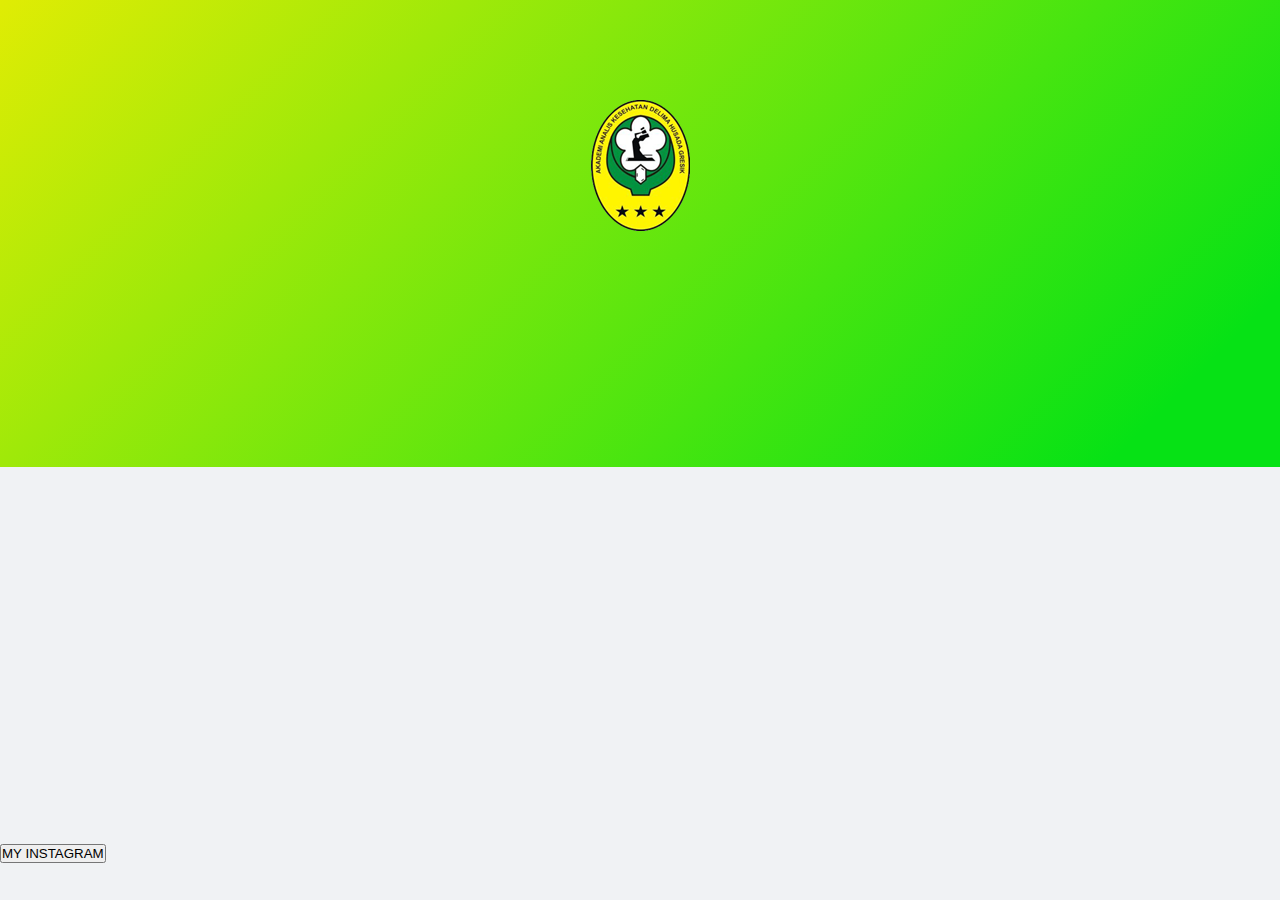
<file: index.html>
<!DOCTYPE html>
<html lang="id">
<head>
    <meta charset="UTF-8">
    <meta name="viewport" content="width=device-width, initial-scale=1.0">
    <title>Microsite Animasi</title>
    <link rel="stylesheet" href="styles.css">
</head>
<body>
    <header class="hero">
          <img src="../ms/logo/logo.png">
        <h1 class="fade-in">Selamat Datang Di Portal Digital</h1>
        <h1 class="fade-in">Analis Kesehatan Delima Husada Gresik!</h1>
        <p class="fade-in delay-1">Tempat Anda dapat menemukan informasi terbaru dan sumber daya terkait Akademi Analis Kesehatan Delima Husada Gresik.</p>
    </header>
    
    <section class="content">
        <a href="box1.html" class="box-link">
        <div class="box fade-in delay-1 slide-left clickable">
            <div id="initial-content">
                  <h2>MAHASISWA</h2>
            <p>Klik untuk mahasiswa.</p>
        </div>
    </a>
          </div>
          <a href="login-tenaga.html" class="box-link"> <!-- Box 1 tetap link ke login TENAGA -->
           <div class="box fade-in delay-1 slide-right">
            <div id="box2" class="clickable">
                <div id="initial-content2">
           </div>
                <h2>TENAGA KERJA</h2>
                <p>Klik untuk masuk ke halaman login!</p>
            </div>
        </a>
                </form>
            </div>
        </div>
<div id="box3" class="box fade-in delay-1 slide-up clickable">
                <div id="initial-content3">
            <h2>INTITUSI</h2>
            <p>CONTOHHH.</p>
        </div>pjp
    </section>
    <button onclick="document.location='https://www.instagram.com/aakdhgresik/'">MY INSTAGRAM</button>

    <script src="script.js"></script>
</body>
</html>
</file>
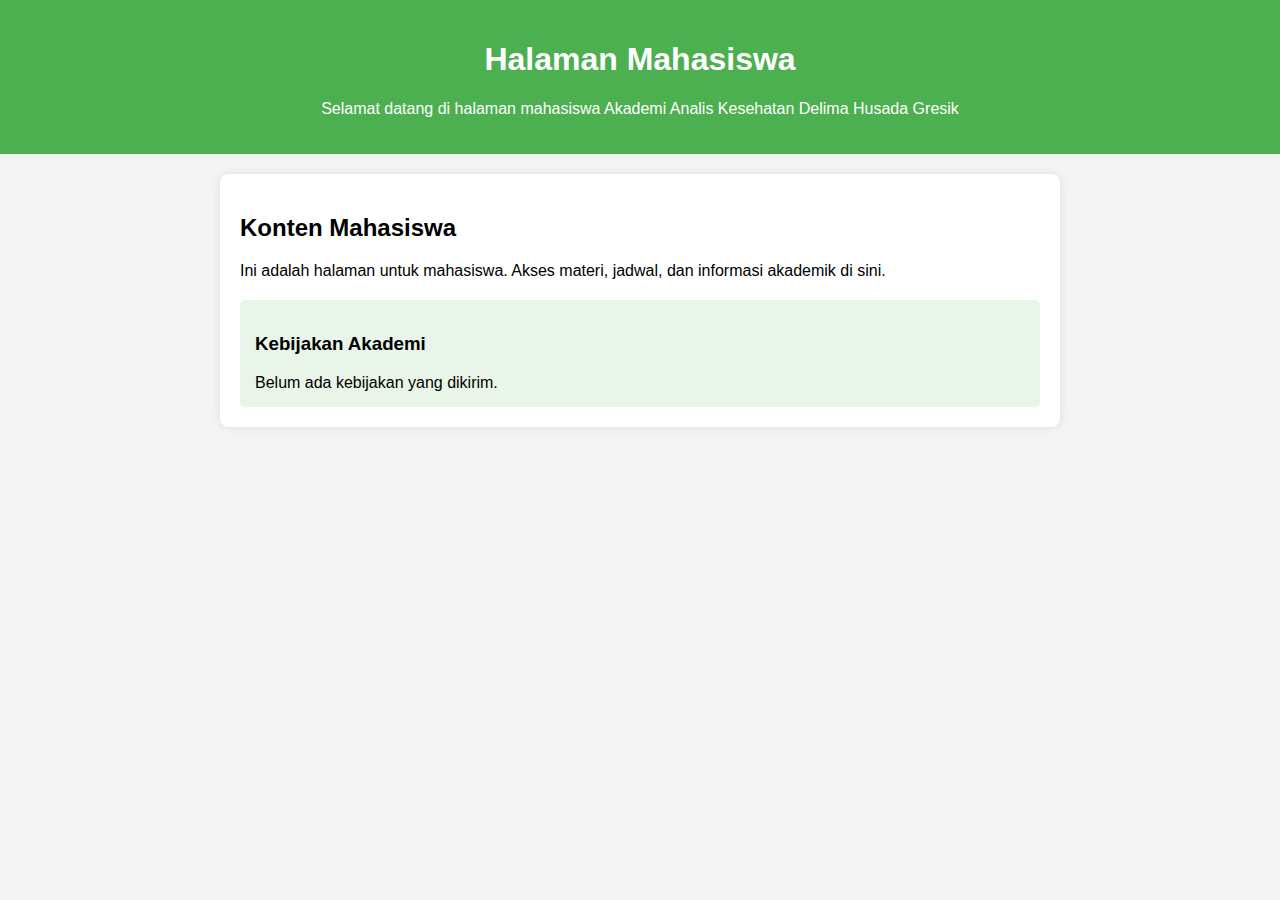
<file: box1.html>
<!DOCTYPE html>
<html lang="id">
<head>
    <meta charset="UTF-8">
    <meta name="viewport" content="width=device-width, initial-scale=1.0">
    <title>Halaman Mahasiswa</title>
    <style>
        body {
            font-family: Arial, sans-serif;
            margin: 0;
            padding: 0;
            background: #f4f4f4;
        }
        header {
            background: #4CAF50;
            color: white;
            text-align: center;
            padding: 20px;
        }
        .container {
            max-width: 800px;
            margin: 20px auto;
            padding: 20px;
            background: white;
            border-radius: 8px;
            box-shadow: 0 0 10px rgba(0,0,0,0.1);
        }
        .kebijakan-section {
            margin-top: 20px;
            padding: 15px;
            background: #e8f5e8;
            border-radius: 5px;
        }
        .file-link {
            color: #2196F3;
            text-decoration: none;
            margin-left: 10px;
        }
        .file-link:hover {
            text-decoration: underline;
        }
    </style>
</head>
<body>
    <header>
        <h1>Halaman Mahasiswa</h1>
        <p>Selamat datang di halaman mahasiswa Akademi Analis Kesehatan Delima Husada Gresik</p>
    </header>
    
    <div class="container">
        <h2>Konten Mahasiswa</h2>
        <p>Ini adalah halaman untuk mahasiswa. Akses materi, jadwal, dan informasi akademik di sini.</p>
        
        <div class="kebijakan-section">
            <h3>Kebijakan Akademi</h3>
            <div id="display-kebijakan"></div>
        </div>
    </div>

    <script>
        // Load kebijakan dari Direktur dan Kaprodi
        const roles = ['Direktur', 'Kaprodi'];
        const displayDiv = document.getElementById('display-kebijakan');
        
        roles.forEach(role => {
            const kebijakan = localStorage.getItem('sharedKebijakan_' + role);
            const fileData = localStorage.getItem('sharedKebijakanFileData_' + role);
            const fileName = localStorage.getItem('sharedKebijakanFileName_' + role);
            
            if (kebijakan) {
                const roleDiv = document.createElement('div');
                roleDiv.innerHTML = '<h4>Kebijakan dari ' + role + ':</h4><p>' + kebijakan + '</p>';
                if (fileName) {
                    const fileLink = document.createElement('a');
                    fileLink.href = fileData;
                    fileLink.download = fileName;
                    fileLink.textContent = 'Download File: ' + fileName;
                    fileLink.className = 'file-link';
                    roleDiv.appendChild(fileLink);
                }
                displayDiv.appendChild(roleDiv);
            }
        });
        
        // Load kebijakan khusus mahasiswa dari Direktur
        const kebijakanMahasiswaDirektur = localStorage.getItem('kebijakanMahasiswa_Direktur');
        const fileDataMahasiswaDirektur = localStorage.getItem('kebijakanMahasiswaFileData_Direktur');
        const fileNameMahasiswaDirektur = localStorage.getItem('kebijakanMahasiswaFileName_Direktur');
        
        if (kebijakanMahasiswaDirektur) {
            const mahasiswaDivDirektur = document.createElement('div');
            mahasiswaDivDirektur.innerHTML = '<h4>Kebijakan Khusus Mahasiswa dari Direktur:</h4><p>' + kebijakanMahasiswaDirektur + '</p>';
            if (fileNameMahasiswaDirektur) {
                const fileLink = document.createElement('a');
                fileLink.href = fileDataMahasiswaDirektur;
                fileLink.download = fileNameMahasiswaDirektur;
                fileLink.textContent = 'Download File: ' + fileNameMahasiswaDirektur;
                fileLink.className = 'file-link';
                mahasiswaDivDirektur.appendChild(fileLink);
            }
            displayDiv.appendChild(mahasiswaDivDirektur);
        }
        
        // Load kebijakan khusus mahasiswa dari Kaprodi
        const kebijakanMahasiswaKaprodi = localStorage.getItem('kebijakanMahasiswa_Kaprodi');
        const fileDataMahasiswaKaprodi = localStorage.getItem('kebijakanMahasiswaFileData_Kaprodi');
        const fileNameMahasiswaKaprodi = localStorage.getItem('kebijakanMahasiswaFileName_Kaprodi');
        
        if (kebijakanMahasiswaKaprodi) {
            const mahasiswaDivKaprodi = document.createElement('div');
            mahasiswaDivKaprodi.innerHTML = '<h4>Kebijakan Khusus Mahasiswa dari Kaprodi:</h4><p>' + kebijakanMahasiswaKaprodi + '</p>';
            if (fileNameMahasiswaKaprodi) {
                const fileLink = document.createElement('a');
                fileLink.href = fileDataMahasiswaKaprodi;
                fileLink.download = fileNameMahasiswaKaprodi;
                fileLink.textContent = 'Download File: ' + fileNameMahasiswaKaprodi;
                fileLink.className = 'file-link';
                mahasiswaDivKaprodi.appendChild(fileLink);
            }
            displayDiv.appendChild(mahasiswaDivKaprodi);
        }
        
        if (!displayDiv.innerHTML.trim()) {
            displayDiv.textContent = 'Belum ada kebijakan yang dikirim.';
        }
    </script>
</body>
</html>
</file>
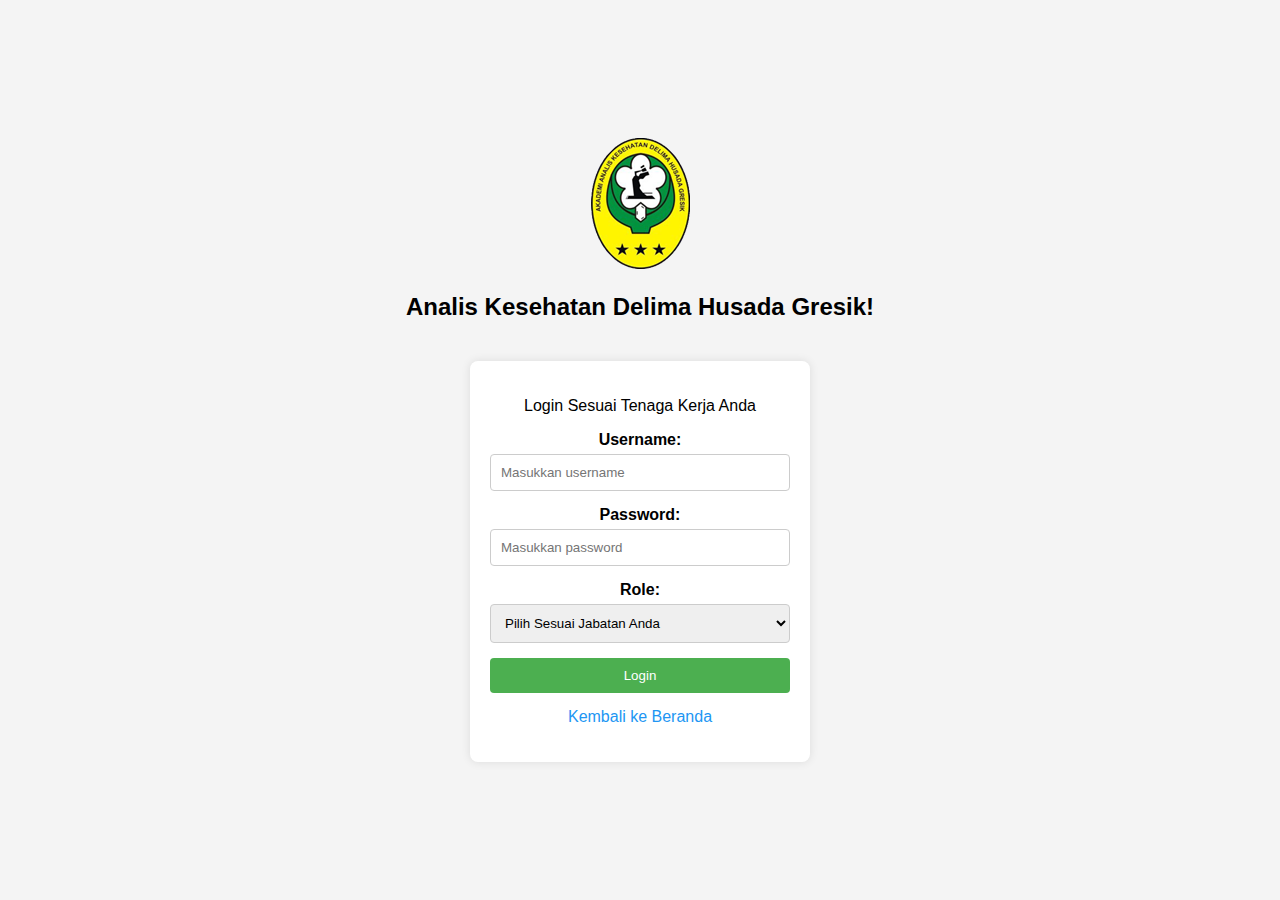
<file: login-tenaga.html>
<!DOCTYPE html>
<html lang="id">
<head>
    <meta charset="UTF-8">
    <meta name="viewport" content="width=device-width, initial-scale=1.0">
    <title>Login Tenaga Kerja</title>
    <style>
        body {
            font-family: Arial, sans-serif;
            display: flex;
            flex-direction: column;
            justify-content: center;
            align-items: center;
            height: 100vh;
            margin: 0;
            background: #f4f4f4;
        }
        .header {
            text-align: center;
            margin-bottom: 20px;
        }
        .logo {
            width: 150px;
            height: auto;
            margin-bottom: 10px;
        }
        .fade-in {
            animation: fadeIn 1.5s ease-in-out;
        }
        @keyframes fadeIn {
            from { opacity: 0; transform: translateY(20px); }
            to { opacity: 1; transform: translateY(0); }
        }
        .login-container {
            background: white;
            padding: 20px;
            border-radius: 8px;
            box-shadow: 0 0 10px rgba(0,0,0,0.1);
            width: 300px;
            text-align: center;
        }
        form {
            display: flex;
            flex-direction: column;
        }
        label {
            margin-bottom: 5px;
            font-weight: bold;
        }
        input, select {
            padding: 10px;
            margin-bottom: 15px;
            border: 1px solid #ccc;
            border-radius: 4px;
        }
        button {
            padding: 10px;
            background: #4CAF50;
            color: white;
            border: none;
            border-radius: 4px;
            cursor: pointer;
        }
        button:hover {
            background: #45a049;
        }
        .back-link {
            margin-top: 15px;
        }
        .back-link a {
            color: #2196F3;
            text-decoration: none;
        }
    </style>
</head>
<body>
    <div class="header">
        <img src="../ms/logo/logo.png">
        <h2 class="fade-in">Analis Kesehatan Delima Husada Gresik!</h2>
        
    </div>

    <div class="login-container">
        <p>Login Sesuai Tenaga Kerja Anda</p>
        <form id="loginFormTenaga">
            <label for="username">Username:</label>
            <input type="text" id="username" name="username" required placeholder="Masukkan username">
            
            <label for="password">Password:</label>
            <input type="password" id="password" name="password" required placeholder="Masukkan password">
            
            <label for="role">Role:</label>
            <select id="role" name="role" required>
                <option value="">Pilih Sesuai Jabatan Anda</option>
                <option value="Direktur">Direktur</option>
                <option value="Kaprodi">Kaprodi</option>
                <option value="BBM">BBM</option>
                <option value="Humas">Humas</option>
                <option value="BAAK">BAAK</option>
                <option value="LPPM">LPPM</option>
                <option value="BAU">BAU</option>
                <option value="lainnya">Lainnya</option>
            </select>
            
            <button type="submit">Login</button>
        </form>
        <p class="back-link"><a href="index.html">Kembali ke Beranda</a></p>
    </div>

    <script>
        document.getElementById('loginFormTenaga').addEventListener('submit', function(event) {
            event.preventDefault();
            const username = document.getElementById('username').value.trim();
            const password = document.getElementById('password').value;
            const role = document.getElementById('role').value;
            
            if (username && password && role) {
                // Kredensial contoh sesuai role
                const validCredentials = {
                    'Direktur': { username: '1', password: '1' },
                    'Kaprodi': { username: 'kaprodi1', password: 'kap123' },
                    'BBM': { username: 'bbm1', password: 'bbm123' },
                    'Humas': { username: 'humas1', password: 'hum123' },
                    'BAAK': { username: 'baak1', password: 'baa123' },
                    'LPPM': { username: 'lppm1', password: 'lpp123' },
                    'BAU': { username: 'bau1', password: 'bau123' },
                    'lainnya': { username: 'lain1', password: 'lain123' }
                };
                
                // Validasi username dan password sesuai role
                if (validCredentials[role] && validCredentials[role].username === username && validCredentials[role].password === password) {
                    // Simpan data ke localStorage
                    localStorage.setItem('username', username);
                    localStorage.setItem('password', password);
                    localStorage.setItem('role', role);
                    localStorage.setItem('loggedIn', 'true');
                    
                    alert('Login berhasil sebagai ' + role + '! Selamat datang, ' + username);
                    
                    // Redirect sesuai role
                    let redirectPage = 'index.html'; // Default
                    if (role === 'Direktur') {
                        redirectPage = '../ms/dir/dashboard-direktur.html';
                    } else if (role === 'Kaprodi') {
                        redirectPage = '../ms/kap/dashboard-kaprodi.html';
                    } else if (role === 'BBM') {
                        redirectPage = 'dashboard-bbm.html';
                    } else if (role === 'Humas') {
                        redirectPage = 'dashboard-humas.html';
                    } else if (role === 'BAAK') {
                        redirectPage = 'dashboard-baak.html';
                    } else if (role === 'LPPM') {
                        redirectPage = 'dashboard-lppm.html';
                    } else if (role === 'BAU') {
                        redirectPage = 'dashboard-bau.html';
                    } else {
                        redirectPage = 'dashboard-lainnya.html';
                    }
                    
                    window.location.href = redirectPage;
                } else {
                    alert('Username atau password salah untuk role ' + role + '.');
                }
            } else {
                alert('Harap isi semua field termasuk role.');
            }
        });
    </script>
</body>
</html>
</file>
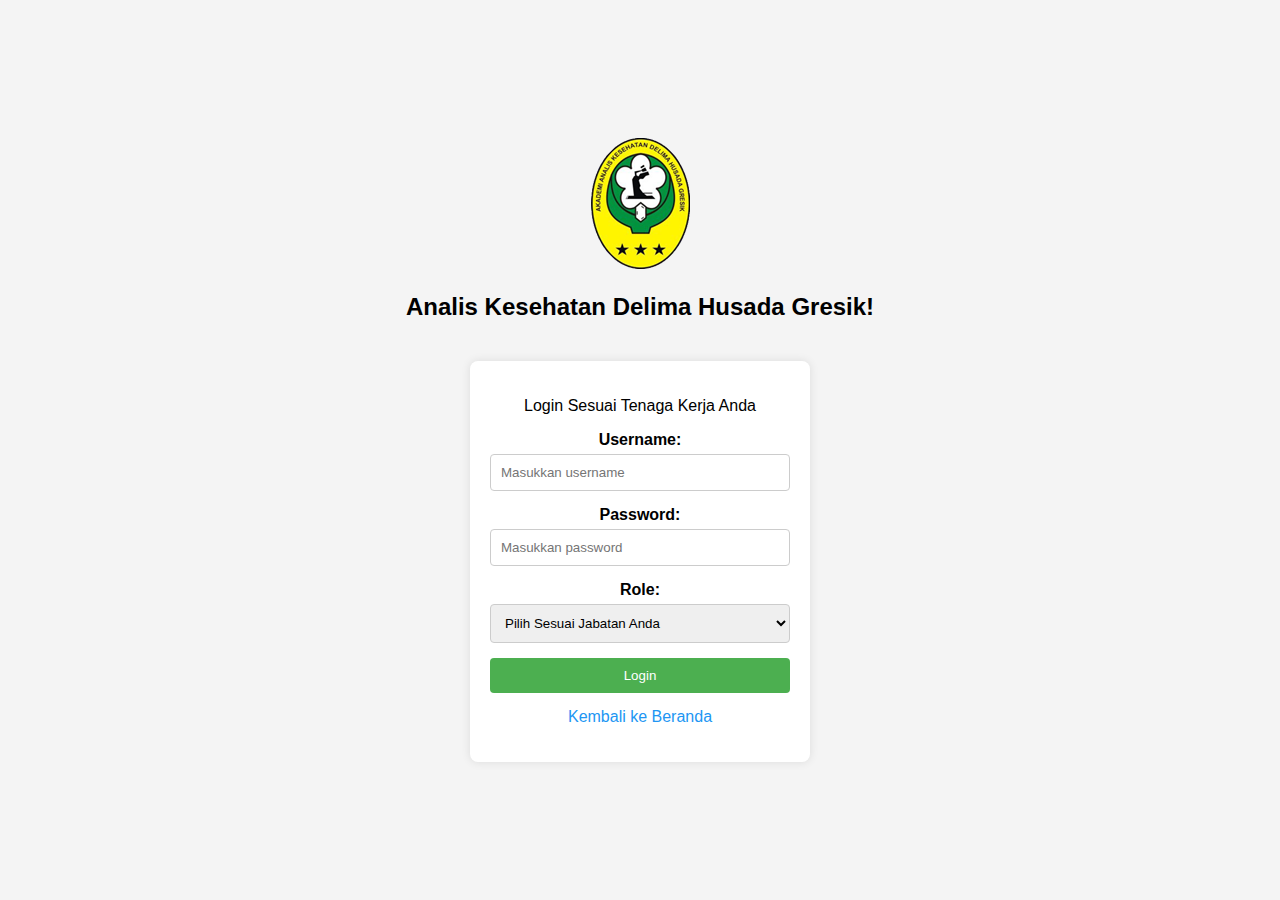
<file: dir/dashboard-direktur.html>
<!DOCTYPE html>
<html lang="id">
<head>
    <meta charset="UTF-8">
    <meta name="viewport" content="width=device-width, initial-scale=1.0">
    <title>Dashboard Direktur - Akademi Analis Kesehatan Delima Husada Gresik</title>
    <style>
        body {
            font-family: Arial, sans-serif;
            margin: 0;
            padding: 0;
            background: #f4f4f4;
        }
        header {
            background: #4CAF50;
            color: white;
            text-align: center;
            padding: 20px;
        }
        nav {
            background: #333;
            padding: 10px;
            text-align: center;
        }
        nav a {
            color: white;
            margin: 0 15px;
            text-decoration: none;
        }
        nav a:hover {
            text-decoration: underline;
        }
        .container {
            max-width: 800px;
            margin: 20px auto;
            padding: 20px;
            background: white;
            border-radius: 8px;
            box-shadow: 0 0 10px rgba(0,0,0,0.1);
        }
        .user-info {
            margin-bottom: 20px;
        }
        .menu {
            display: grid;
            grid-template-columns: repeat(auto-fit, minmax(200px, 1fr));
            gap: 15px;
            margin-top: 20px;
        }
        .menu-item {
            background: #e0e0e0;
            padding: 15px;
            border-radius: 5px;
            text-align: center;
            cursor: pointer;
            transition: background 0.3s ease;
        }
        .menu-item:hover {
            background: #d0d0d0;
        }
        .kirim-kebijakan-mahasiswa {
            margin-top: 20px;
            padding: 15px;
            border: 1px solid #ccc;
            border-radius: 5px;
        }
        textarea, input {
            width: 100%;
            padding: 10px;
            margin-bottom: 15px;
            border: 1px solid #ccc;
            border-radius: 4px;
        }
        button {
            padding: 10px;
            background: #4CAF50;
            color: white;
            border: none;
            border-radius: 4px;
            cursor: pointer;
            margin-top: 10px;
            margin-right: 10px;
        }
        button:hover {
            background: #45a049;
        }
        .hapus-btn {
            background: #f44336;
        }
        .hapus-btn:hover {
            background: #d32f2f;
        }
        .logout-btn {
            background: #f44336;
        }
        .logout-btn:hover {
            background: #d32f2f;
        }
    </style>
</head>
<body>
    <header>
        <h1>Dashboard Direktur</h1>
        <p>Selamat datang di portal manajemen Akademi Analis Kesehatan Delima Husada Gresik</p>
    </header>
    
    <nav>
        <a href="#profile">Profile</a>
        <a href="#laporan">Laporan</a>
        <a href="#kebijakan">Kebijakan</a>
        <button class="logout-btn" id="logout-btn">Logout</button>
    </nav>
    
    <div class="container">
        <div class="user-info">
            <h2>Informasi Akun</h2>
            <p><strong>Username:</strong> <span id="display-username"></span></p>
            <p><strong>Role:</strong> <span id="display-role"></span></p>
        </div>
        
        <h2>Menu Khusus Direktur</h2>
        <div class="menu">
            <div class="menu-item" onclick="window.location.href='kelola-kebijakan.html'">Kelola Kebijakan</div>
            <div class="menu-item" onclick="window.location.href='laporan-keuangan.html'">Laporan Keuangan</div>
            <div class="menu-item" onclick="window.location.href='manajemen-staf.html'">Manajemen Staf</div>
            <div class="menu-item" onclick="window.location.href='evaluasi-program.html'">Evaluasi Program</div>
        </div>
        
        <div class="kirim-kebijakan-mahasiswa">
            <h3>Kirim Kebijakan ke Mahasiswa</h3>
            <textarea id="kebijakan-mahasiswa-text" placeholder="Masukkan kebijakan khusus untuk mahasiswa..."></textarea>
            <input type="file" id="upload-file-mahasiswa" accept=".pdf,.doc,.docx,.txt">
            <button id="kirim-kebijakan-mahasiswa-btn">Kirim Kebijakan ke Mahasiswa</button>
            <button class="hapus-btn" id="hapus-kebijakan-mahasiswa-btn">Hapus Kebijakan Mahasiswa</button>
        </div>
    </div>

    <script>
        // Ambil data dari localStorage
        const username = localStorage.getItem('username');
        const role = localStorage.getItem('role');
        const loggedIn = localStorage.getItem('loggedIn');
        
        if (loggedIn === 'true' && username && role === 'Direktur') {
            document.getElementById('display-username').textContent = username;
            document.getElementById('display-role').textContent = role;
        } else {
            alert('Akses ditolak. Anda bukan Direktur atau belum login.');
            window.location.href = '../login-tenaga.html';
        }
        
        // Fungsi encode file
        function encodeFileToBase64(file) {
            return new Promise((resolve, reject) => {
                const reader = new FileReader();
                reader.onload = () => resolve(reader.result);
                reader.onerror = reject;
                reader.readAsDataURL(file);
            });
        }
        
        // Kirim kebijakan ke mahasiswa
        document.getElementById('kirim-kebijakan-mahasiswa-btn').addEventListener('click', async function() {
            const kebijakanText = document.getElementById('kebijakan-mahasiswa-text').value;
            const fileInput = document.getElementById('upload-file-mahasiswa');
            let fileData = '';
            let fileName = '';
            
            if (fileInput.files[0]) {
                fileData = await encodeFileToBase64(fileInput.files[0]);
                fileName = fileInput.files[0].name;
            }
            
            if (kebijakanText.trim() || fileName) {
                localStorage.setItem('kebijakanMahasiswa_Direktur', kebijakanText);
                if (fileName) {
                    localStorage.setItem('kebijakanMahasiswaFileData_Direktur', fileData);
                    localStorage.setItem('kebijakanMahasiswaFileName_Direktur', fileName);
                }
                alert('Kebijakan berhasil dikirim ke mahasiswa!');
            } else {
                alert('Harap isi kebijakan atau upload file.');
            }
        });
        
        // Hapus kebijakan mahasiswa
        document.getElementById('hapus-kebijakan-mahasiswa-btn').addEventListener('click', function() {
            if (confirm('Apakah Anda ingin menghapus kebijakan mahasiswa?')) {
                localStorage.removeItem('kebijakanMahasiswa_Direktur');
                localStorage.removeItem('kebijakanMahasiswaFileData_Direktur');
                localStorage.removeItem('kebijakanMahasiswaFileName_Direktur');
                alert('Kebijakan mahasiswa berhasil dihapus!');
            }
        });
        
        // Logout
        document.getElementById('logout-btn').addEventListener('click', function() {
            if (confirm('Apakah Anda ingin logout?')) {
                localStorage.clear();
                window.location.href = '../index.html';
            }
        });
        
        // Navigasi sederhana
        document.querySelectorAll('nav a').forEach(link => {
            link.addEventListener('click', function(e) {
                e.preventDefault();
                const target = this.getAttribute('href');
                if (target === '#profile') {
                    document.querySelector('.user-info').scrollIntoView({ behavior: 'smooth' });
                } else if (target === '#laporan') {
                    alert('Laporan: Fitur laporan keuangan akan ditampilkan di sini.');
                } else if (target === '#kebijakan') {
                    document.querySelector('.kirim-kebijakan-mahasiswa').scrollIntoView({ behavior: 'smooth' });
                }
            });
        });
    </script>
</body>
</html>
</file>
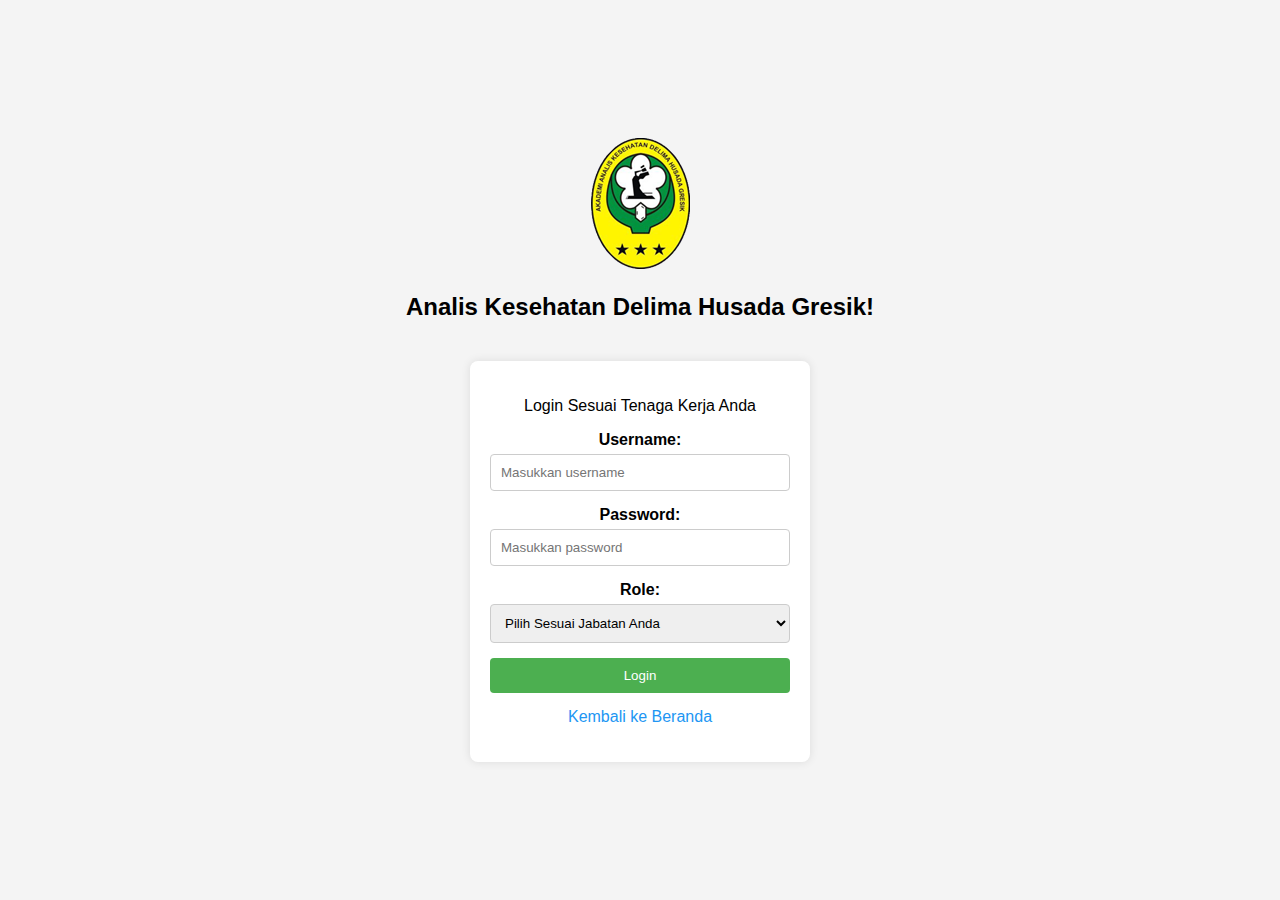
<file: kap/dashboard-kaprodi.html>
<!DOCTYPE html>
<html lang="id">
<head>
    <meta charset="UTF-8">
    <meta name="viewport" content="width=device-width, initial-scale=1.0">
    <title>Dashboard Kaprodi - Akademi Analis Kesehatan Delima Husada Gresik</title>
    <style>
        body {
            font-family: Arial, sans-serif;
            margin: 0;
            padding: 0;
            background: #f4f4f4;
        }
        header {
            background: #2196F3;
            color: white;
            text-align: center;
            padding: 20px;
        }
        nav {
            background: #333;
            padding: 10px;
            text-align: center;
        }
        nav a {
            color: white;
            margin: 0 15px;
            text-decoration: none;
        }
        nav a:hover {
            text-decoration: underline;
        }
        .container {
            max-width: 800px;
            margin: 20px auto;
            padding: 20px;
            background: white;
            border-radius: 8px;
            box-shadow: 0 0 10px rgba(0,0,0,0.1);
        }
        .user-info {
            margin-bottom: 20px;
        }
        .menu {
            display: grid;
            grid-template-columns: repeat(auto-fit, minmax(200px, 1fr));
            gap: 15px;
            margin-top: 20px;
        }
        .menu-item {
            background: #e0e0e0;
            padding: 15px;
            border-radius: 5px;
            text-align: center;
            cursor: pointer;
            transition: background 0.3s ease;
        }
        .menu-item:hover {
            background: #d0d0d0;
        }
        .evaluasi-mahasiswa {
            margin-top: 20px;
            padding: 15px;
            border: 1px solid #ccc;
            border-radius: 5px;
        }
        textarea, input {
            width: 100%;
            padding: 10px;
            margin-bottom: 15px;
            border: 1px solid #ccc;
            border-radius: 4px;
        }
        button {
            padding: 10px;
            background: #2196F3;
            color: white;
            border: none;
            border-radius: 4px;
            cursor: pointer;
            margin-top: 10px;
            margin-right: 10px;
        }
        button:hover {
            background: #0b7dda;
        }
        .hapus-btn {
            background: #f44336;
        }
        .hapus-btn:hover {
            background: #d32f2f;
        }
        .logout-btn {
            background: #f44336;
        }
        .logout-btn:hover {
            background: #d32f2f;
        }
    </style>
</head>
<body>
    <header>
        <h1>Dashboard Kaprodi</h1>
        <p>Selamat datang di portal manajemen Kaprodi Akademi Analis Kesehatan Delima Husada Gresik</p>
    </header>
    
    <nav>
        <a href="#profile">Profile</a>
        <a href="#laporan">Laporan</a>
        <a href="#kebijakan">Kebijakan</a>
        <button class="logout-btn" id="logout-btn">Logout</button>
    </nav>
    
    <div class="container">
        <div class="user-info">
            <h2>Informasi Akun</h2>
            <p><strong>Username:</strong> <span id="display-username"></span></p>
            <p><strong>Role:</strong> <span id="display-role"></span></p>
        </div>
        
        <h2>Menu Khusus Kaprodi</h2>
        <div class="menu">
            <div class="menu-item" onclick="window.location.href='kelola-kebijakan-kaprodi.html'">Kelola Kebijakan</div>
            <div class="menu-item" onclick="window.location.href='laporan-kaprodi.html'">Laporan Akademik</div>
            <div class="menu-item" onclick="window.location.href='jadwal-kaprodi.html'">Jadwal Kuliah</div>
            <div class="menu-item" onclick="window.location.href='evaluasi-kaprodi.html'">Evaluasi Mahasiswa</div>
        </div>
        
        <div class="evaluasi-mahasiswa">
            <h3>Evaluasi Mahasiswa - Kirim Kebijakan</h3>
            <textarea id="kebijakan-mahasiswa-text" placeholder="Masukkan kebijakan untuk mahasiswa..."></textarea>
            <input type="file" id="upload-file-mahasiswa" accept=".pdf,.doc,.docx,.txt">
            <button id="kirim-kebijakan-btn">Kirim Kebijakan ke Mahasiswa</button>
            <button class="hapus-btn" id="hapus-kebijakan-btn">Hapus Kebijakan Mahasiswa</button>
        </div>
    </div>

    <script>
        // Ambil data dari localStorage
        const username = localStorage.getItem('username');
        const role = localStorage.getItem('role');
        const loggedIn = localStorage.getItem('loggedIn');
        
        if (loggedIn === 'true' && username && role === 'Kaprodi') {
            document.getElementById('display-username').textContent = username;
            document.getElementById('display-role').textContent = role;
        } else {
            alert('Akses ditolak. Anda bukan Kaprodi atau belum login.');
            window.location.href = '../login-tenaga.html';
        }
        
        // Fungsi encode file
        function encodeFileToBase64(file) {
            return new Promise((resolve, reject) => {
                const reader = new FileReader();
                reader.onload = () => resolve(reader.result);
                reader.onerror = reject;
                reader.readAsDataURL(file);
            });
        }
        
        // Kirim kebijakan ke mahasiswa
        document.getElementById('kirim-kebijakan-btn').addEventListener('click', async function() {
            const kebijakanText = document.getElementById('kebijakan-mahasiswa-text').value;
            const fileInput = document.getElementById('upload-file-mahasiswa');
            let fileData = '';
            let fileName = '';
            
            if (fileInput.files[0]) {
                fileData = await encodeFileToBase64(fileInput.files[0]);
                fileName = fileInput.files[0].name;
            }
            
            if (kebijakanText.trim() || fileName) {
                localStorage.setItem('kebijakanMahasiswa_Kaprodi', kebijakanText);
                if (fileName) {
                    localStorage.setItem('kebijakanMahasiswaFileData_Kaprodi', fileData);
                    localStorage.setItem('kebijakanMahasiswaFileName_Kaprodi', fileName);
                }
                alert('Kebijakan berhasil dikirim ke mahasiswa!');
            } else {
                alert('Harap isi kebijakan atau upload file.');
            }
        });
        
        // Hapus kebijakan mahasiswa
        document.getElementById('hapus-kebijakan-btn').addEventListener('click', function() {
            if (confirm('Apakah Anda ingin menghapus kebijakan mahasiswa?')) {
                localStorage.removeItem('kebijakanMahasiswa_Kaprodi');
                localStorage.removeItem('kebijakanMahasiswaFileData_Kaprodi');
                localStorage.removeItem('kebijakanMahasiswaFileName_Kaprodi');
                alert('Kebijakan mahasiswa berhasil dihapus!');
            }
        });
        
        // Logout
        document.getElementById('logout-btn').addEventListener('click', function() {
            if (confirm('Apakah Anda ingin logout?')) {
                localStorage.clear();
                window.location.href = '../index.html';
            }
        });
        
        // Navigasi sederhana
        document.querySelectorAll('nav a').forEach(link => {
            link.addEventListener('click', function(e) {
                e.preventDefault();
                const target = this.getAttribute('href');
                if (target === '#profile') {
                    document.querySelector('.user-info').scrollIntoView({ behavior: 'smooth' });
                } else if (target === '#laporan') {
                    alert('Laporan: Fitur laporan akademik akan ditampilkan di sini.');
                } else if (target === '#kebijakan') {
                    document.querySelector('.evaluasi-mahasiswa').scrollIntoView({ behavior: 'smooth' });
                }
            });
        });
    </script>
</body>
</html>
</file>
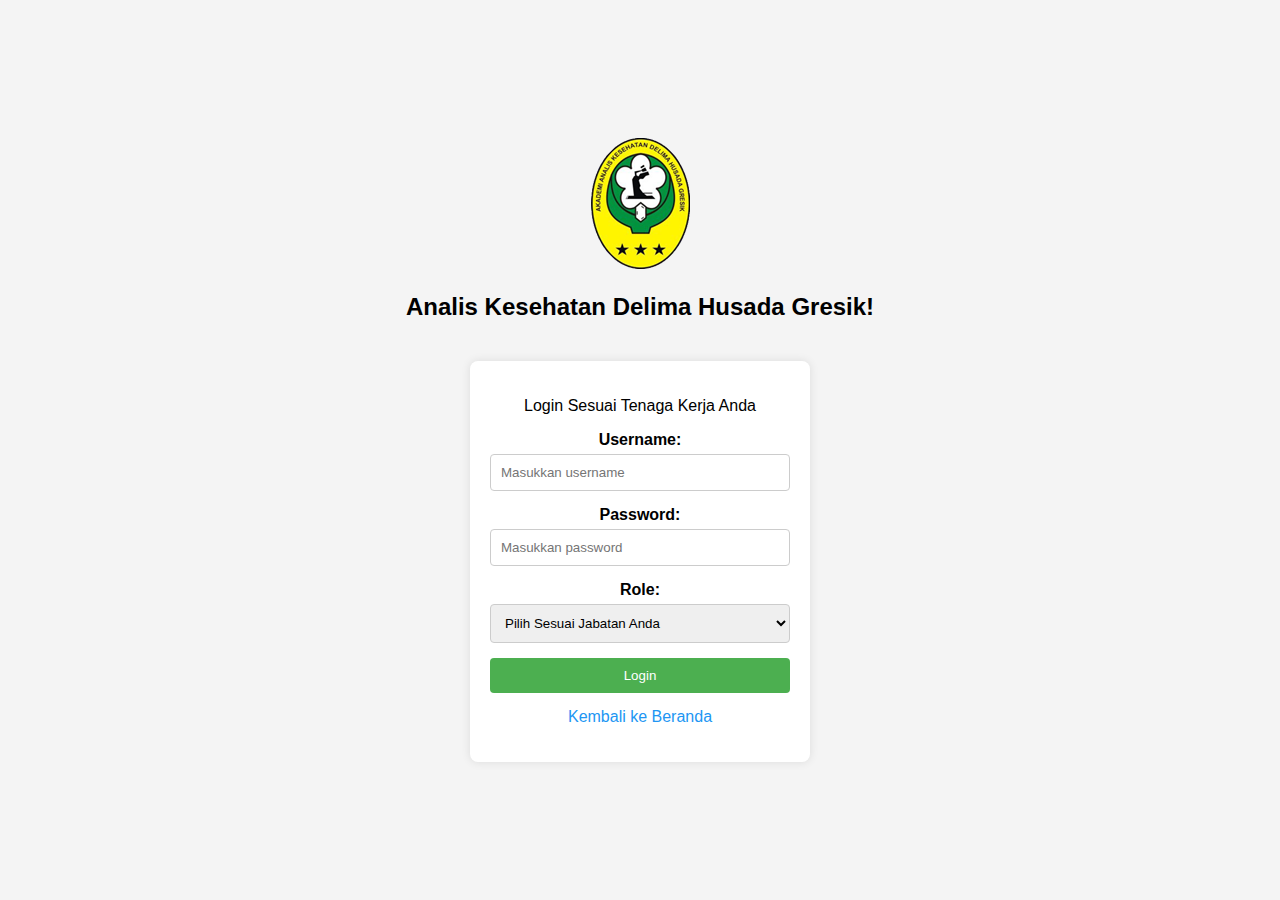
<file: ms/dir/dashboard-direktur.html>
<!DOCTYPE html>
<html lang="id">
<head>
    <meta charset="UTF-8">
    <meta name="viewport" content="width=device-width, initial-scale=1.0">
    <title>Dashboard Direktur - Akademi Analis Kesehatan Delima Husada Gresik</title>
    <style>
        body {
            font-family: Arial, sans-serif;
            margin: 0;
            padding: 0;
            background: #f4f4f4;
        }
        header {
            background: #4CAF50;
            color: white;
            text-align: center;
            padding: 20px;
        }
        nav {
            background: #333;
            padding: 10px;
            text-align: center;
        }
        nav a {
            color: white;
            margin: 0 15px;
            text-decoration: none;
        }
        nav a:hover {
            text-decoration: underline;
        }
        .container {
            max-width: 800px;
            margin: 20px auto;
            padding: 20px;
            background: white;
            border-radius: 8px;
            box-shadow: 0 0 10px rgba(0,0,0,0.1);
        }
        .user-info {
            margin-bottom: 20px;
        }
        .menu {
            display: grid;
            grid-template-columns: repeat(auto-fit, minmax(200px, 1fr));
            gap: 15px;
            margin-top: 20px;
        }
        .menu-item {
            background: #e0e0e0;
            padding: 15px;
            border-radius: 5px;
            text-align: center;
            cursor: pointer;
            transition: background 0.3s ease;
        }
        .menu-item:hover {
            background: #d0d0d0;
        }
        .kirim-kebijakan-mahasiswa {
            margin-top: 20px;
            padding: 15px;
            border: 1px solid #ccc;
            border-radius: 5px;
        }
        textarea, input {
            width: 100%;
            padding: 10px;
            margin-bottom: 15px;
            border: 1px solid #ccc;
            border-radius: 4px;
        }
        button {
            padding: 10px;
            background: #4CAF50;
            color: white;
            border: none;
            border-radius: 4px;
            cursor: pointer;
            margin-top: 10px;
            margin-right: 10px;
        }
        button:hover {
            background: #45a049;
        }
        .hapus-btn {
            background: #f44336;
        }
        .hapus-btn:hover {
            background: #d32f2f;
        }
        .logout-btn {
            background: #f44336;
        }
        .logout-btn:hover {
            background: #d32f2f;
        }
    </style>
</head>
<body>
    <header>
        <h1>Dashboard Direktur</h1>
        <p>Selamat datang di portal manajemen Akademi Analis Kesehatan Delima Husada Gresik</p>
    </header>
    
    <nav>
        <a href="#profile">Profile</a>
        <a href="#laporan">Laporan</a>
        <a href="#kebijakan">Kebijakan</a>
        <button class="logout-btn" id="logout-btn">Logout</button>
    </nav>
    
    <div class="container">
        <div class="user-info">
            <h2>Informasi Akun</h2>
            <p><strong>Username:</strong> <span id="display-username"></span></p>
            <p><strong>Role:</strong> <span id="display-role"></span></p>
        </div>
        
        <h2>Menu Khusus Direktur</h2>
        <div class="menu">
            <div class="menu-item" onclick="window.location.href='kelola-kebijakan.html'">Kelola Kebijakan</div>
            <div class="menu-item" onclick="window.location.href='laporan-keuangan.html'">Laporan Keuangan</div>
            <div class="menu-item" onclick="window.location.href='manajemen-staf.html'">Manajemen Staf</div>
            <div class="menu-item" onclick="window.location.href='evaluasi-program.html'">Evaluasi Program</div>
        </div>
        
        <div class="kirim-kebijakan-mahasiswa">
            <h3>Kirim Kebijakan ke Mahasiswa</h3>
            <textarea id="kebijakan-mahasiswa-text" placeholder="Masukkan kebijakan khusus untuk mahasiswa..."></textarea>
            <input type="file" id="upload-file-mahasiswa" accept=".pdf,.doc,.docx,.txt">
            <button id="kirim-kebijakan-mahasiswa-btn">Kirim Kebijakan ke Mahasiswa</button>
            <button class="hapus-btn" id="hapus-kebijakan-mahasiswa-btn">Hapus Kebijakan Mahasiswa</button>
        </div>
    </div>

    <script>
        // Ambil data dari localStorage
        const username = localStorage.getItem('username');
        const role = localStorage.getItem('role');
        const loggedIn = localStorage.getItem('loggedIn');
        
        if (loggedIn === 'true' && username && role === 'Direktur') {
            document.getElementById('display-username').textContent = username;
            document.getElementById('display-role').textContent = role;
        } else {
            alert('Akses ditolak. Anda bukan Direktur atau belum login.');
            window.location.href = '../login-tenaga.html';
        }
        
        // Fungsi encode file
        function encodeFileToBase64(file) {
            return new Promise((resolve, reject) => {
                const reader = new FileReader();
                reader.onload = () => resolve(reader.result);
                reader.onerror = reject;
                reader.readAsDataURL(file);
            });
        }
        
        // Kirim kebijakan ke mahasiswa (gunakan localStorage untuk permanen)
        document.getElementById('kirim-kebijakan-mahasiswa-btn').addEventListener('click', async function() {
            const kebijakanText = document.getElementById('kebijakan-mahasiswa-text').value;
            const fileInput = document.getElementById('upload-file-mahasiswa');
            let fileData = '';
            let fileName = '';
            
            if (fileInput.files[0]) {
                fileData = await encodeFileToBase64(fileInput.files[0]);
                fileName = fileInput.files[0].name;
            }
            
            if (kebijakanText.trim() || fileName) {
                localStorage.setItem('kebijakanMahasiswa_Direktur', kebijakanText);
                if (fileName) {
                    localStorage.setItem('kebijakanMahasiswaFileData_Direktur', fileData);
                    localStorage.setItem('kebijakanMahasiswaFileName_Direktur', fileName);
                }
                alert('Kebijakan berhasil dikirim ke mahasiswa!');
            } else {
                alert('Harap isi kebijakan atau upload file.');
            }
        });
        
        // Hapus kebijakan mahasiswa
        document.getElementById('hapus-kebijakan-mahasiswa-btn').addEventListener('click', function() {
            if (confirm('Apakah Anda ingin menghapus kebijakan mahasiswa?')) {
                localStorage.removeItem('kebijakanMahasiswa_Direktur');
                localStorage.removeItem('kebijakanMahasiswaFileData_Direktur');
                localStorage.removeItem('kebijakanMahasiswaFileName_Direktur');
                alert('Kebijakan mahasiswa berhasil dihapus!');
            }
        });
        
        // Logout (hanya clear login data, kebijakan tetap)
        document.getElementById('logout-btn').addEventListener('click', function() {
            if (confirm('Apakah Anda ingin logout?')) {
                localStorage.removeItem('username');
                localStorage.removeItem('role');
                localStorage.removeItem('loggedIn');
                window.location.href = '../index.html';
            }
        });
        
        // Navigasi sederhana
        document.querySelectorAll('nav a').forEach(link => {
            link.addEventListener('click', function(e) {
                e.preventDefault();
                const target = this.getAttribute('href');
                if (target === '#profile') {
                    document.querySelector('.user-info').scrollIntoView({ behavior: 'smooth' });
                } else if (target === '#laporan') {
                    alert('Laporan: Fitur laporan keuangan akan ditampilkan di sini.');
                } else if (target === '#kebijakan') {
                    document.querySelector('.kirim-kebijakan-mahasiswa').scrollIntoView({ behavior: 'smooth' });
                }
            });
        });
    </script>
</body>
</html>
</file>
<file: styles.css>
/* Reset dasar */
* {
    margin: 0;
    padding: 0;
    box-sizing: border-box;
}

body {
    font-family: Arial, sans-serif;
    background-color: #f0f2f4;
    color: #100f0f;
    line-height: 1.6;
}

/* Hero section */
.hero {
    background: linear-gradient(135deg, #e0ec04 0%, #06e215 90%);
    color: rgb(16, 16, 16);
    text-align: center;
    padding: 100px 20px;
}

/* Animasi fade-in */
.fade-in {
    opacity: 0;
    transform: translateY(20px);
    animation: fadeInUp 1s ease-out forwards;
}

.delay-1 {
    animation-delay: 0.5s;
}

.delay-2 {
    animation-delay: 1s;
}

.delay-3 {
    animation-delay: 1.5s;
}

/* Keyframes untuk animasi */
@keyframes fadeInUp {
    to {
        opacity: 1;
        transform: translateY(0);
    }
}

/* Content section */
.content {
    max-width: 1200px;
    margin: 50px auto;
    padding: 0 20px;
    display: flex;
    justify-content: space-around;
    flex-wrap: wrap;
}

.box {
    background: rgb(249, 246, 246);
    border-radius: 8px;
    box-shadow: 0 4px 8px rgba(0, 0, 0, 0.1);
    padding: 20px;
    width: 45%;
    margin: 10px;
    text-align: center;
    opacity: 0;
    transform: translateX(-50px);
    animation: slideInLeft 1s ease-out forwards;
}

.box:nth-child(2) {
    transform: translateX(50px);
    animation: slideInRight 1s ease-out forwards;
}

/* Keyframes untuk slide */
@keyframes slideInLeft {
    to {
        opacity: 1;
        transform: translateX(0);
    }
}

@keyframes slideInRight {
    to {
        opacity: 1;
        transform: translateX(0);
    }
}
</file>
